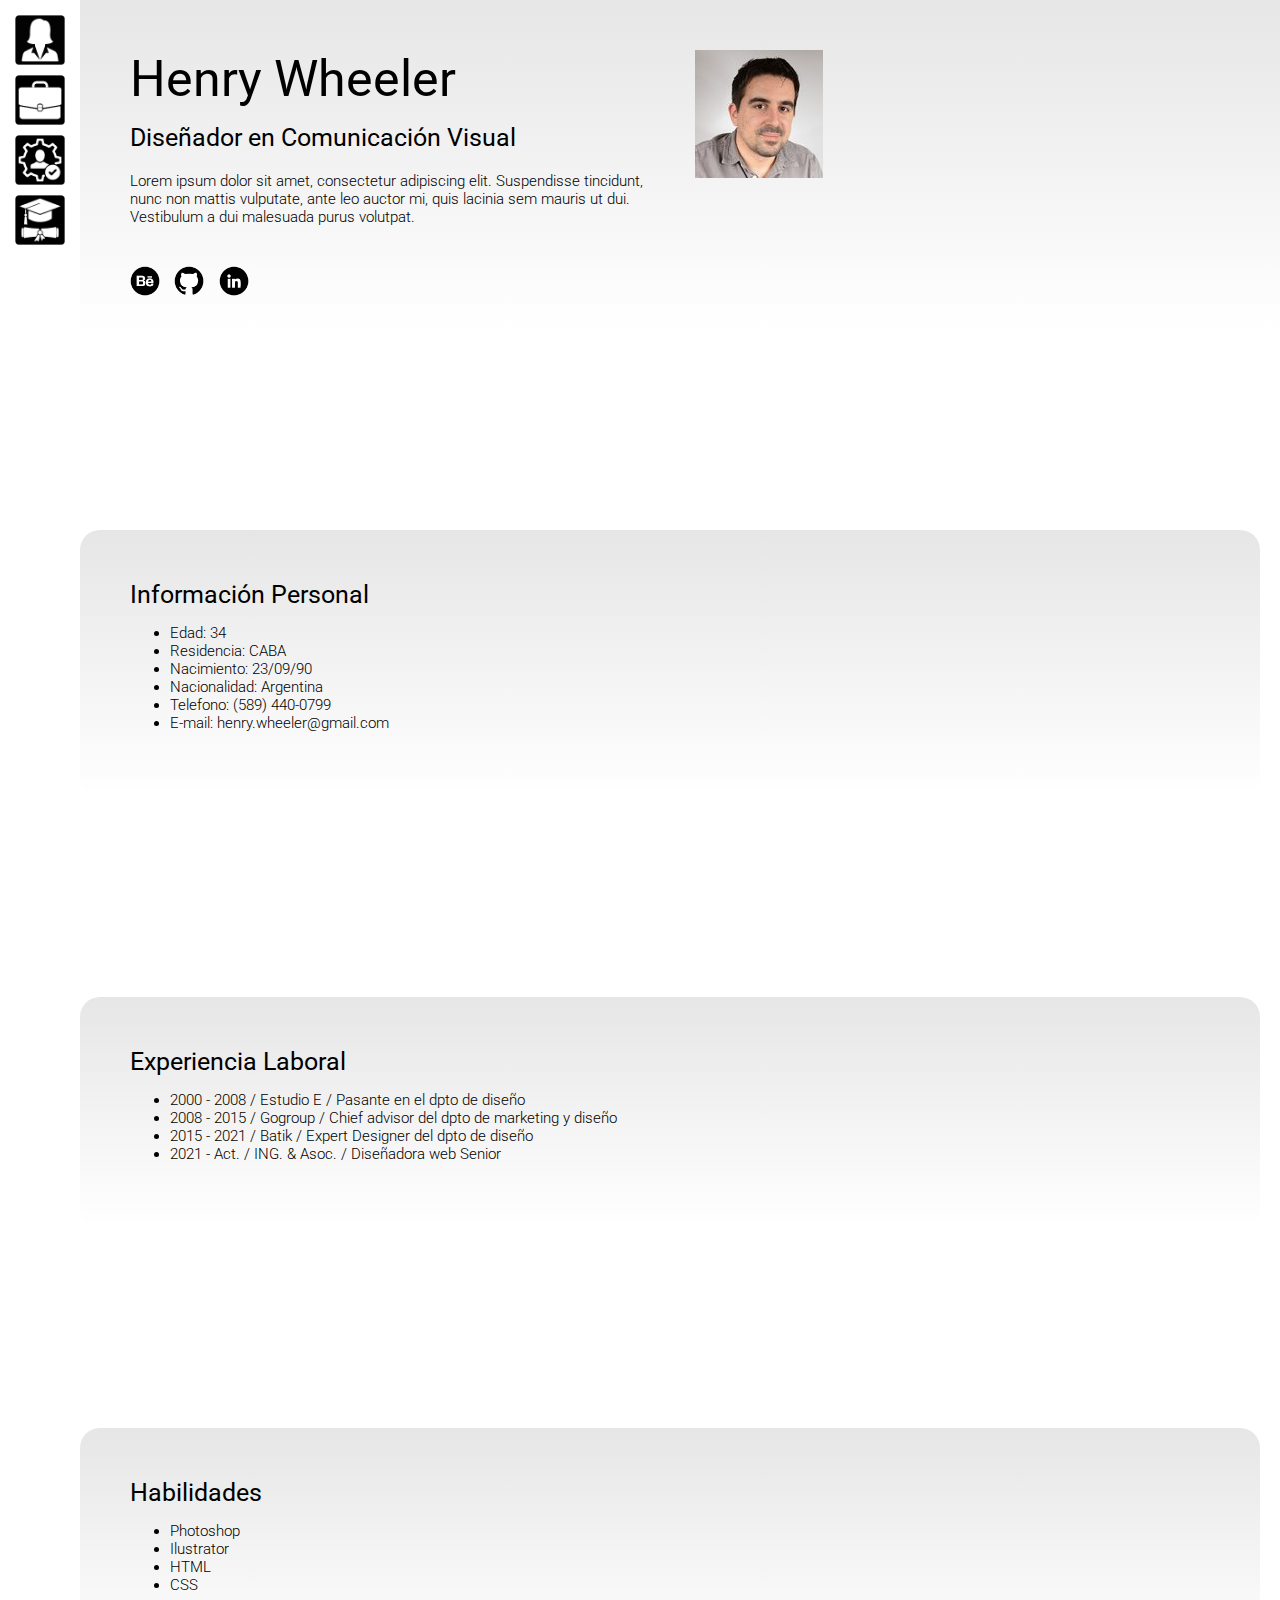
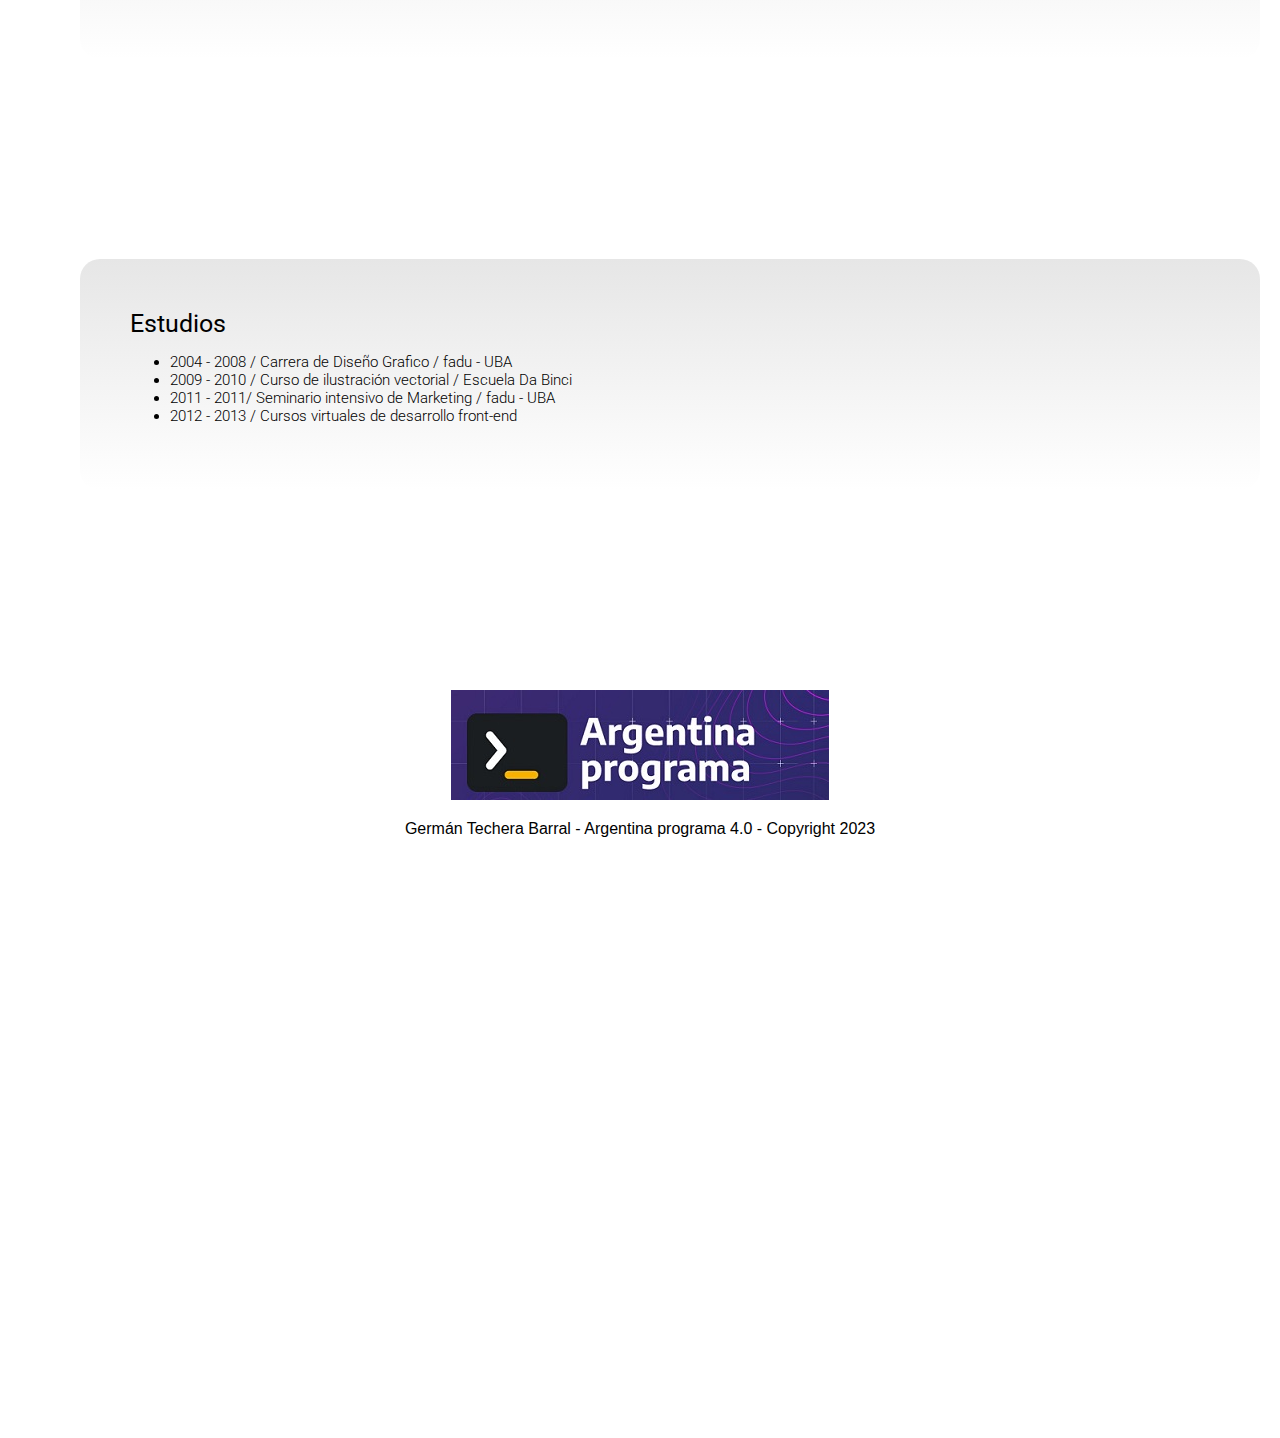
<file: index.html>
<!DOCTYPE html>
<html lang="es">
<head>
    <meta charset="UTF-8">
    <meta http-equiv="X-UA-Compatible" content="IE=edge">
    <meta name="viewport" content="width=device-width, initial-scale=1.0">
    <link href="css/estilo2.css" rel="stylesheet" type="text/css">
    <title>CV Henry Wheeler</title>
    <link rel="icon" type=iamge/x-icon" href="/img/favicon.ico">
    <script src="java script/eventos.js"></script>
</head>
                        <!--Botonera lateral-->
<div class="botonera">
    <a href="#personal"><img class="boton" src="img/personal.png" id="pers" onmousemove="enAmarillo1()" onmouseleave="enNegro1()" alt="informacion personal"> </a>
    <a href="#laboral"><img class="boton" src="img/laboral.png" id="labo" onmousemove="enAmarillo2()" onmouseleave="enNegro2()" alt="informacion laboral"> </a>
    <a href="#habilidades"><img class="boton" src="img/habilidades.png" id="habi" onmousemove="enAmarillo3()" onmouseleave="enNegro3()" alt="habilidades"> </a>
    <a href="#educacion"><img class="boton" src="img/estudios.png" id="estu" onmousemove="enAmarillo4()" onmouseleave="enNegro4()" alt="estudios"> </a>
</div>
<body>
                        <!--CV-->
<div class="degrade">
    <div class="grilla">
<div class="intro">
    <div class="nombres">Henry Wheeler</div>
    <div class="bajada">Diseñador en Comunicación Visual</div>
    <div class="descripcion">Lorem ipsum dolor sit amet, consectetur adipiscing elit. Suspendisse tincidunt, 
        nunc non mattis vulputate, ante leo auctor mi, quis lacinia sem mauris ut dui. Vestibulum a dui malesuada 
        purus volutpat.</div>
    <a href="#"><img src="img/behance.png" class="icono" id="be" onmousemove="enAmarillo5()" onmouseleave="enNegro5()"></a>
    <a href="#"><img src="img/github.png" class="icono" id="gi" onmousemove="enAmarillo6()" onmouseleave="enNegro6()"></a>
    <a href="#"><img src="img/linkedin.png" class="icono" id="li" onmousemove="enAmarillo7()" onmouseleave="enNegro7()"></a>
</div>
    <img src="img/Henry Wheeler.jpg" class="perfil">
    </div>
</div> <!--Fin del cv-->
                        <!--Contenido del CV-->  
<div class="caja"  id="personal">
    <div class="titulo">Información Personal</div>
    <div class="text">    
        <ul>
            <li>Edad: 34</li>
            <li>Residencia: CABA</li>
            <li>Nacimiento: 23/09/90</li>
            <li>Nacionalidad: Argentina</li>
            <li>Telefono: (589) 440-0799</li>
            <li>E-mail: henry.wheeler@gmail.com</li>
        </ul>
    </div>
</div>

<div class="caja" id="laboral">
    <div class="titulo">Experiencia Laboral</div>
    <div class="text">    
        <ul>
            <li>2000 - 2008 / Estudio E / Pasante en el dpto de diseño</li>
            <li>2008 - 2015 / Gogroup / Chief advisor del dpto de marketing y diseño</li>
            <li>2015 - 2021 / Batik / Expert Designer del dpto de diseño</li>
            <li>2021 - Act. / ING. & Asoc. / Diseñadora web Senior</li>
        </ul>
    </div>
</div>

<div class="caja" id="habilidades">
    <div class="titulo">Habilidades</div>
    <div class="text">    
        <ul>
            <li>Photoshop</li>
            <li>Ilustrator</li>
            <li>HTML</li>
            <li>CSS</li>
        </ul>
    </div>
</div>

<div class="caja" id="educacion">
    <div class="titulo">Estudios</div>
    <div class="text">    
        <ul>
            <li>2004 - 2008 / Carrera de Diseño Grafico / fadu - UBA </li>
            <li>2009 - 2010 / Curso de ilustración vectorial / Escuela Da Binci</li>
            <li>2011 - 2011/ Seminario intensivo de Marketing / fadu - UBA</li>
            <li>2012 - 2013 / Cursos virtuales de desarrollo front-end</li>
        </ul>
    </div>
</div>
                
<footer>
    <center><a href="https://www.argentina.gob.ar/economia/conocimiento/argentina-programa"> <img src="img/ArgPrograma.jpg"></a></center>                                                                                                                         
    <center><p>Germán Techera Barral  - Argentina programa 4.0 - Copyright 2023</p></center>
</footer>   
                                                                                                                                
<div class="vacio"></div> 
</body>
</html>
</file>
<file: css/estilo2.css>
@import url('https://fonts.googleapis.com/css2?family=Roboto:ital,wght@0,100;0,300;0,400;1,100;1,300;1,400&display=swap');
body {
    font-family: open, sans-serif;
    margin: 0;
}
.degrade {
    background: linear-gradient(180deg, rgb(230, 230, 230), rgb(255, 255, 255));
    margin: 0px 0px 200px 80px;
    max-width: 100%;
    height: auto;
}
.grilla {
    display: grid;
    grid-template-columns: repeat(auto-fit, minmax(300px, 1fr));
    gap: 30px;
    padding: 50px 50px 0px 50px;
}
.intro {
    display: block;
    margin: auto;
}
.nombres {
    font-family: "Roboto";
    font-weight:400;
    font-size: 50px;
    margin-bottom: 15px;
}
.bajada {
    font-family: "Roboto";
    font-weight: 400;
    font-size: 25px;
    margin-bottom: 20px;
}
.descripcion {
    font-family: "Roboto";
    font-weight: 300;
    font-size: 15px;
    margin-bottom: 20px;
}
.icono {
    max-width: 30px;
    padding: 20px 10px 30px 0px;
}
.perfil {
    max-width: 100%;
    height: auto;
}
.caja {
    background: linear-gradient(180deg, rgb(230, 230, 230), rgb(255, 255, 255));
    border-radius: 20px;
    height: auto;
    max-width: 90%;
    padding: 50px;
    margin: 50px 20px 200px 80px;
}
.titulo {
    font-family: "Roboto";
    font-weight: 400;
    font-size: 25px;
    margin:0;
    
}
.text {
    font-family: "Roboto";
    font-weight: 300;
    font-size: 15px;
    margin: 0;
}
.botonera {
    position: fixed;
    left: 10px;
    top: 10px;
}
.boton {
    width: 50px;
    display: block;
    padding: 5px;
}
.vacio {
    max-width: 90%;
    height: 200px;
    margin: 200px;
}
</file>
